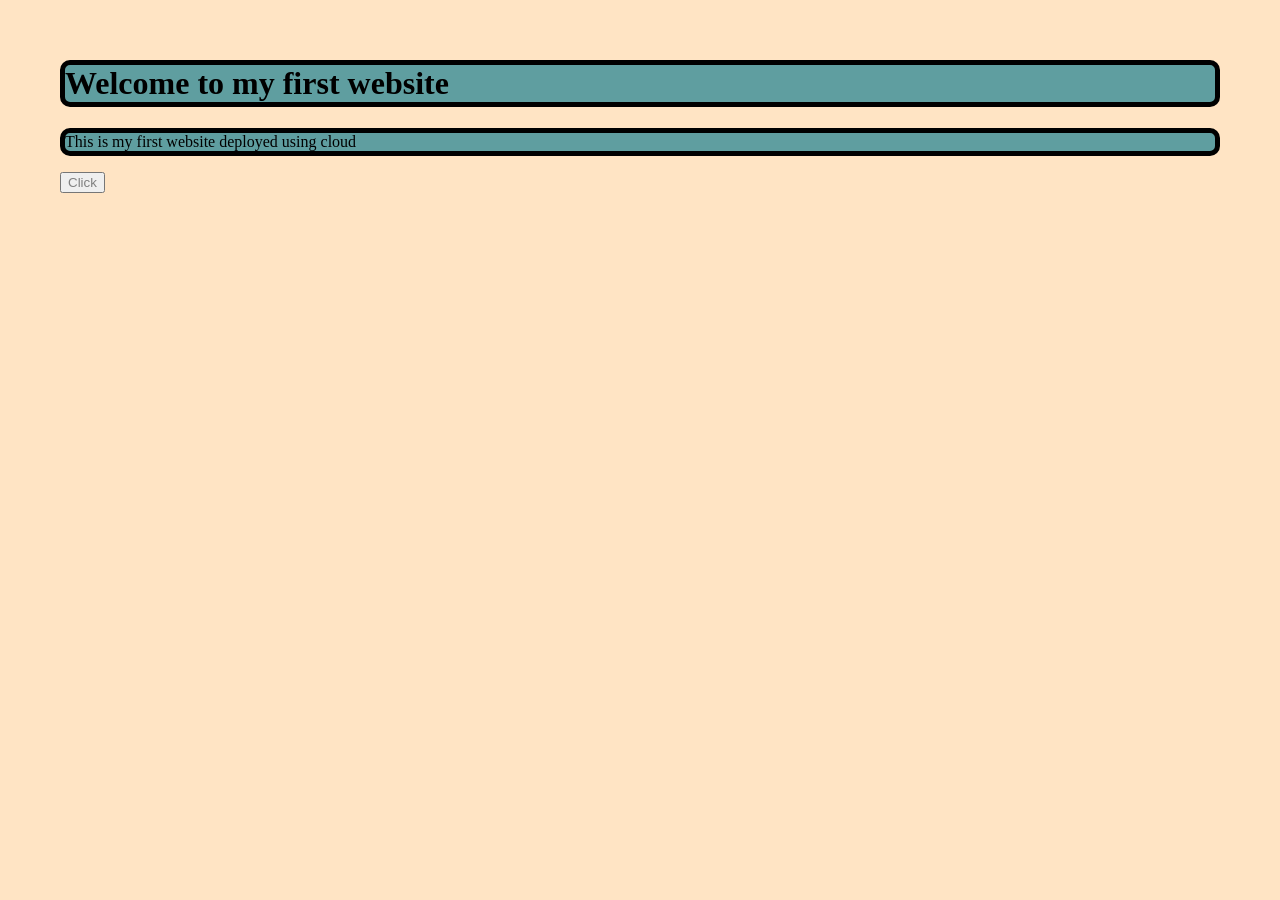
<file: index.html>
<html>
    <head>
        <title>
            My first Website
        </title>
        <link rel="stylesheet" href="style.css">
    </head>

    <body>
        <h1>Welcome to my first website</h1>

        <p>
            This is my first website deployed using cloud
        </p>

        <button onclick="showMessage()">Click</button>
    </body>

    <script>
        function showMessage()
        {
            alert("this website is working")
        }
    </script>

</html>
</file>
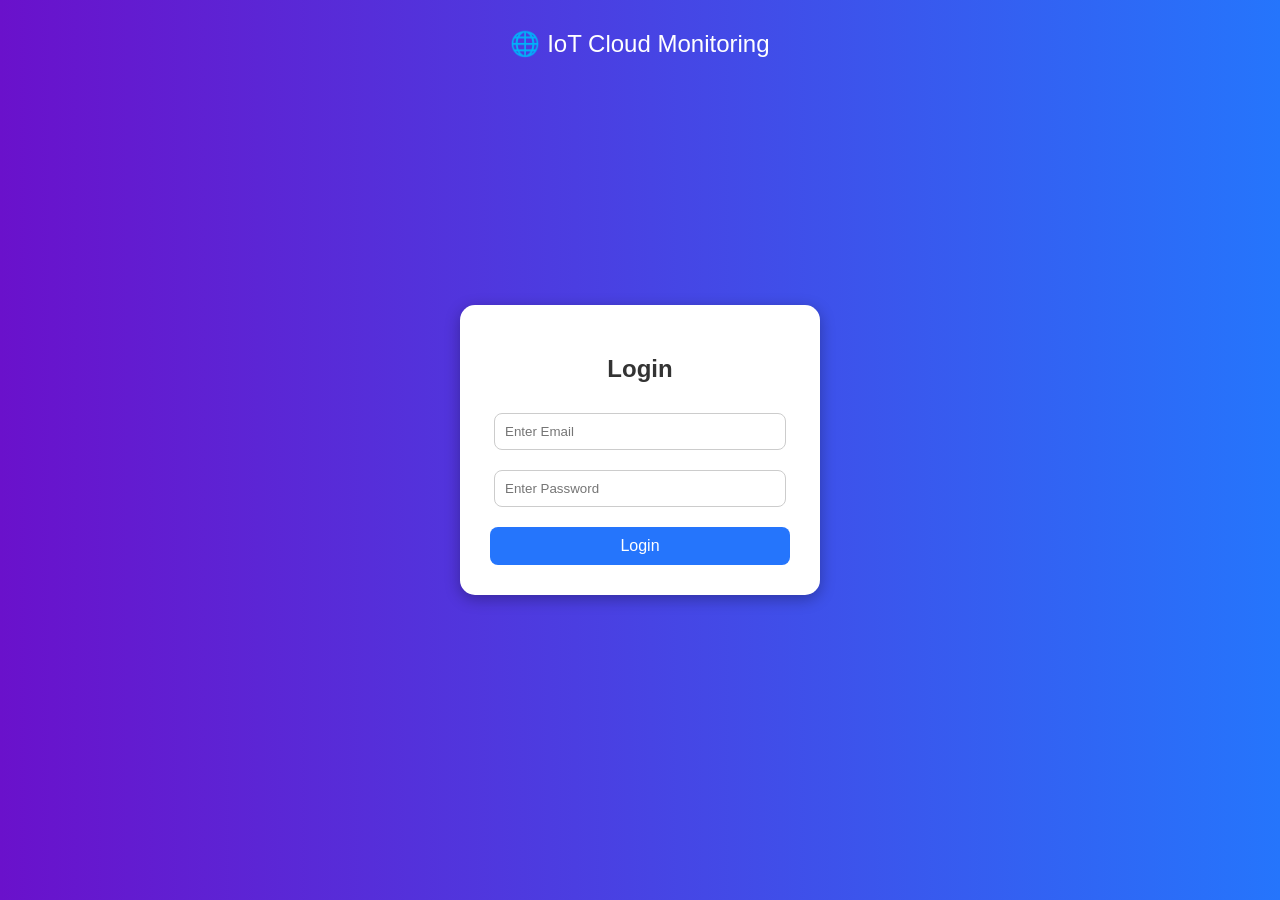
<file: templates/login.html>
<!DOCTYPE html>
<html>
<head>
    <title>Login - IoT Dashboard</title>

    <style>
        body {
            margin: 0;
            font-family: Arial;
            background: linear-gradient(to right, #6a11cb, #2575fc);
            height: 100vh;
            display: flex;
            justify-content: center;
            align-items: center;
        }

        .login-box {
            background: white;
            padding: 30px;
            border-radius: 15px;
            width: 300px;
            box-shadow: 0px 4px 15px rgba(0,0,0,0.3);
            text-align: center;
        }

        h2 {
            margin-bottom: 20px;
            color: #333;
        }

        input {
            width: 90%;
            padding: 10px;
            margin: 10px 0;
            border-radius: 8px;
            border: 1px solid #ccc;
            outline: none;
        }

        input:focus {
            border-color: #2575fc;
        }

        button {
            width: 100%;
            padding: 10px;
            background: #2575fc;
            color: white;
            border: none;
            border-radius: 8px;
            cursor: pointer;
            font-size: 16px;
            margin-top: 10px;
        }

        button:hover {
            background: #1a5edb;
        }

        .title {
            color: white;
            position: absolute;
            top: 30px;
            font-size: 24px;
        }
    </style>
</head>

<body>

<div class="title">🌐 IoT Cloud Monitoring</div>

<div class="login-box">
    <h2>Login</h2>

    <form action="/login" method="post">
        <input type="text" name="email" placeholder="Enter Email" required>
        <input type="password" name="password" placeholder="Enter Password" required>
        <button type="submit">Login</button>
    </form>
</div>

</body>
</html>
</file>
<file: style.css>
body{
    background-color: bisque;
    padding:10px;
    margin: 50px;
    justify-content: center;
}

h1{
    background-color: cadetblue;
    font-family: Georgia, 'Times New Roman', Times, serif;
    border:5px solid black;
    border-radius: 10px;;
}

p{
    background-color: cadetblue;
    font-family: Georgia, 'Times New Roman', Times, serif;
    border:5px solid black;
    border-radius: 10px;;
}

button{
    cursor: pointer;
    color:grey;
}
</file>
